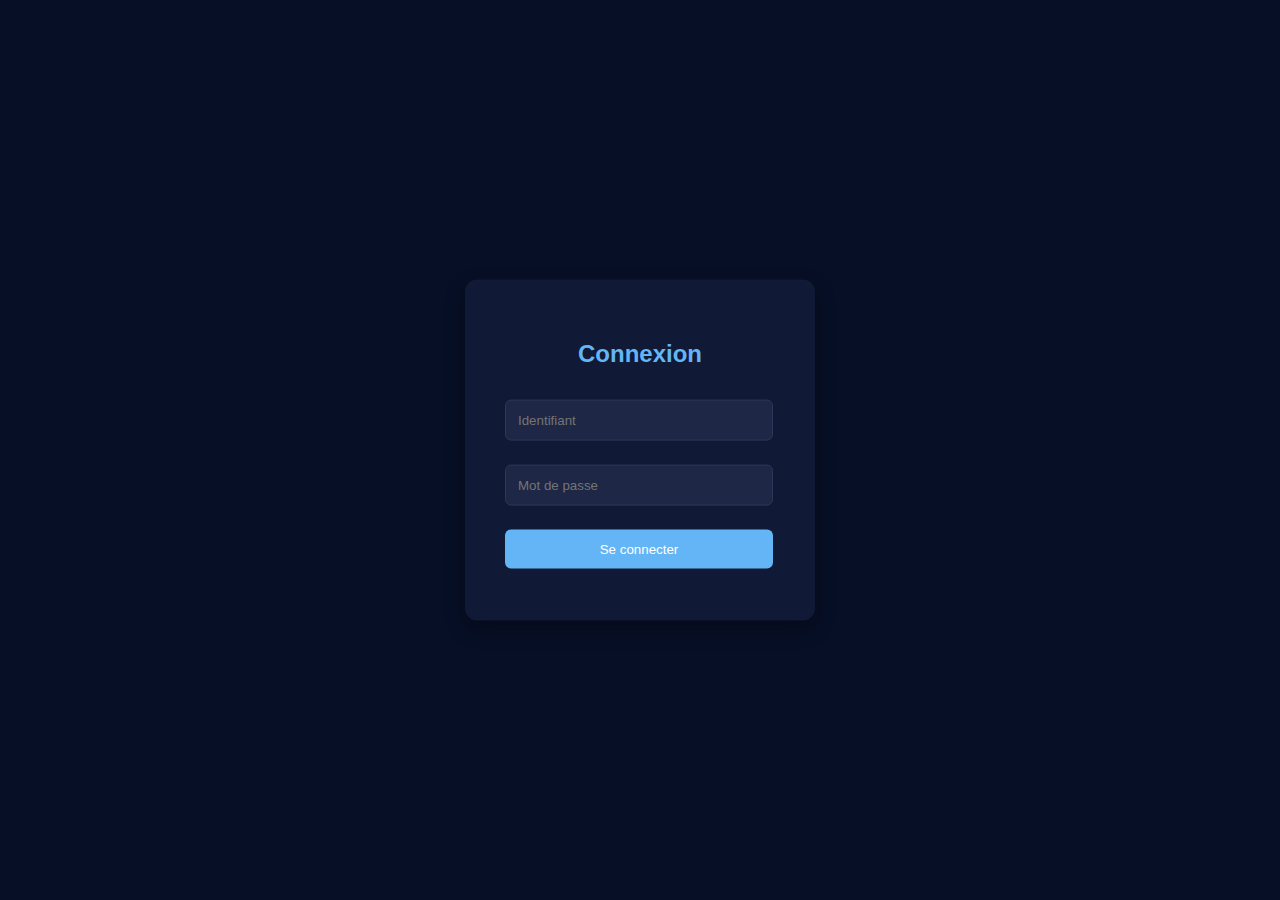
<file: login.html>
<!DOCTYPE html>
<html lang="fr">
<head>
    <meta charset="UTF-8">
    <meta name="viewport" content="width=device-width, initial-scale=1.0">
    <title>Connexion</title>
    <link rel="stylesheet" href="styles.css">
</head>
<body>
    <div id="login">
        <h2>Connexion</h2>
        <input type="text" id="username" placeholder="Identifiant">
        <input type="password" id="password" placeholder="Mot de passe">
        <button onclick="login()">Se connecter</button>
    </div>

    <script src="login.js"></script>
</body>
</html>
</file>
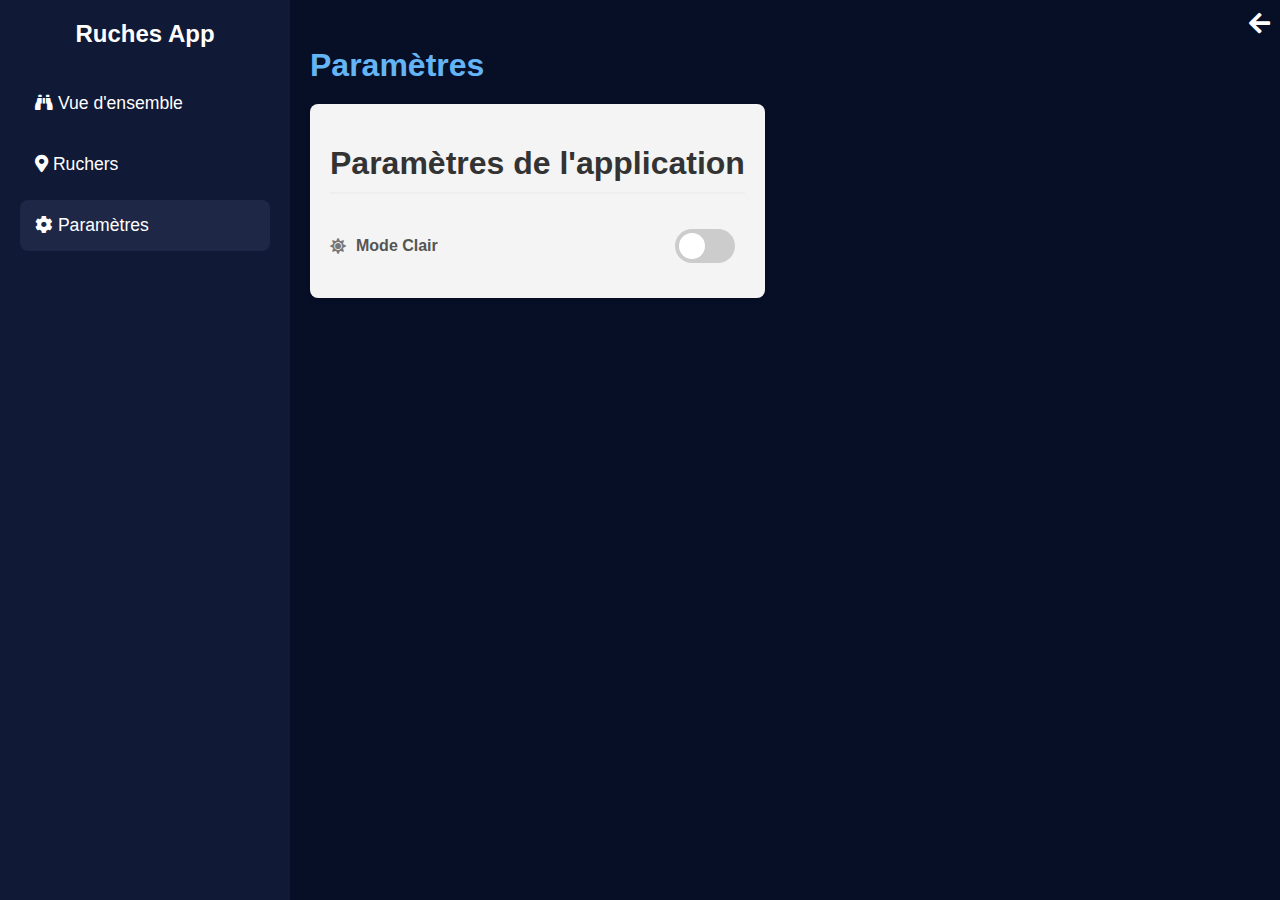
<file: parametres.html>
<!DOCTYPE html>
<html lang="fr">
<head>
    <meta charset="UTF-8">
    <meta name="viewport" content="width=device-width, initial-scale=1.0">
    <title>Paramètres</title>
    <link rel="stylesheet" href="styles.css">
    <link rel="stylesheet" href="parametres.css">
    <link rel="stylesheet" href="https://cdnjs.cloudflare.com/ajax/libs/font-awesome/5.15.3/css/all.min.css">
</head>
<body>
    <div class="dashboard-container">
        <aside class="sidebar">
            <div class="logo">Ruches App</div>
            <a href="index.html" class="return-home"><i class="fas fa-arrow-left"></i></a>
            <nav>
                <a href="index.html"><i class="fas fa-binoculars"></i> Vue d'ensemble</a>
                <a href="ruchers.html"><i class="fas fa-map-marker-alt"></i> Ruchers</a>
                <a href="parametres.html" class="active"><i class="fas fa-cog"></i> Paramètres</a>
            </nav>
        </aside>
        <main class="main-content">
            <header>
                <h2>Paramètres</h2>
            </header>
            <div class="main-content-wrapper">
                <section class="settings-section">
                    <h1>Paramètres de l'application</h1>
                    <div class="setting-item theme-switch-wrapper">
                        <label for="theme-toggle-checkbox"><i class="fas fa-sun"></i> Mode Clair</label>
                        <label class="theme-switch">
                            <input type="checkbox" id="theme-toggle-checkbox">
                            <span class="slider round"></span>
                        </label>
                    </div>
                </section>
            </div>
        </main>
    </div>
    <script src="parametres.js"></script>
</body>
</html>
</file>
<file: styles.css>
body {
    margin: 0;
    font-family: 'Segoe UI', Tahoma, Geneva, Verdana, sans-serif;
    background-color: #070f26;
    color: #333;
    overflow-x: hidden; /* Empêche le défilement horizontal par défaut */
}

.dashboard-container {
    display: flex;
    height: 100vh;
}

.sidebar {
    min-width: 250px; /* Largeur minimale */
    max-width: 400px; /* Largeur maximale */
    background-color: #101935;
    color: white;
    padding: 20px;
}

.sidebar .logo {
    font-size: 1.5em;
    font-weight: bold;
    margin-bottom: 30px;
    text-align: center; /* Centrer le logo */
}

.sidebar nav a {
    display: block;
    padding: 15px;
    margin-bottom: 10px;
    color: white;
    text-decoration: none;
    border-radius: 8px;
    transition: background-color 0.3s ease;
    font-size: 1.1em;
}

.sidebar nav a.active, .sidebar nav a:hover {
    background-color: #1e2746;
}

.main-content {
    flex-grow: 1;
    padding: 20px;
}

.main-content header {
    margin-bottom: 20px;
}

.main-content header h2 {
    font-size: 2em;
    color: #64b5f6;
    margin-bottom: 20px;
}

.main-content-wrapper {
    display: flex;
    gap: 20px;
}

.grid-container {
    flex: 1;
    display: flex;
    flex-direction: column;
    gap: 20px;
}

.data-container {
    flex: 0 0 33%;
    display: flex;
    justify-content: space-between;
    padding: 20px;
    gap: 20px;
    background-color: transparent;
    border-radius: 10px;
}

.data-card {
    color: white;
    display: flex;
    flex-direction: column;
    flex-wrap: wrap;
    justify-content: space-between;
    flex: 1;
    background-color: #2c3859;
    border-radius: 12px;
    box-shadow: 0 4px 8px rgba(0, 0, 0, 0.1);
    padding: 20px;
    text-align: center;
}

.data-icon {
    font-size: 2em; /* Taille de l'icône */
    margin-bottom: 10px;
}

.data-value {
    font-size: 1.8em;
    font-weight: bold;
    margin-bottom: 5px;
}

.data-label {
    font-size: 1.1em;
    color: white;
    margin-bottom: 5px;
}

.data-percentage {
    font-size: 0.9em;
    color: #64b5f6;
}

.data-container .grid-item {
    flex: 1;
    background-color: white;
    padding: 15px; /* Réduction du padding */
    border-radius: 8px;
    box-shadow: 0 4px 8px rgba(0, 0, 0, 0.1);
    aspect-ratio: 1 / 1;
    display: flex;
    flex-direction: column;
    justify-content: center;
    align-items: center;
    max-height: 100%;
}

.general-graph {
    flex: 0 0 33%;
    background-color: #42a5f5;
}

#tempChart {
    width: 100%;
    height: 200px;
}

#humidity, #couvercle {
    margin-top: 10px;
}

button {
    background-color: #64b5f6;
    color: white;
    padding: 10px 15px;
    border: none;
    border-radius: 6px;
    cursor: pointer;
    transition: background-color 0.3s ease;
}

button:hover {
    background-color: #42a5f5;
}

.grid-item h3 {
    color: #64b5f6;
    margin-bottom: 10px; /* Réduction de la marge inférieure */
    font-size: 1.1em; /* Réduction de la taille de la police */
}

.grid-item p {
    font-size: 0.9em; /* Réduction de la taille de la police */
    color: #555;
}

#login {
    color: white;
    background: #101935;
    padding: 40px;
    border-radius: 12px;
    box-shadow: 0 8px 20px rgba(0, 0, 0, 0.3);
    width: 350px;
    max-width: 90%;
    box-sizing: border-box;
    position: absolute;
    top: 50%;
    left: 50%;
    transform: translate(-50%, -50%);
}

#login h2 {
    text-align: center;
    margin-bottom: 20px;
    color: #64b5f6;
}

#login input, #login button {
    margin: 12px 0;
    padding: 12px;
    width: calc(100% - 2px);
    border: none;
    border-radius: 6px;
    box-sizing: border-box;
}

#login input {
    background-color: #1e2746;
    color: white;
    border: 1px solid #2c3859;
}

#login input:focus {
    outline: none;
    border-color: #64b5f6;
    box-shadow: 0 0 5px rgba(100, 181, 246, 0.5);
}

#login button {
    background-color: #64b5f6;
    color: white;
    cursor: pointer;
    transition: background-color 0.3s ease;
}

#login button:hover {
    background-color: #42a5f5;
}

#app {
    display: none;
}

#ruchers-container {
    display: flex;
    flex-wrap: wrap;
    gap: 20px; /* Espace entre les cartes */
}


.rucher-list {
    display: flex;
    flex-wrap: wrap;
    gap: 20px; /* Espace entre les cartes */
    flex: 1; /* Permet de prendre l'espace disponible */
}

.index-list {
    overflow-y: auto; /* Ajoute une barre de défilement verticale si nécessaire */
    max-height: 600px; /* Définissez une hauteur maximale pour index.html */
}

.ruchers-list {
    overflow: hidden; /* Supprime la barre de défilement pour ruchers.html */
}

.rucher-list .data-card {
    flex-grow: 1; /* Permet aux cartes de s'étirer */
    flex-basis: 0; /* Assure que les cartes prennent la même largeur */
    min-width: 250px; /* Largeur minimale des cartes */
    padding: 20px;
    border-radius: 8px;
    box-shadow: 0 2px 4px rgba(0, 0, 0, 0.1);
    color: white;
}

.rucher-list h1 {
    width: 100%; /* Le titre prend toute la largeur */
    color: white;
    text-align: center;
}

.data-card.critical .data-icon i {
    color: red; /* Icône rouge */
}

.temp-icon {
    color: orange;
}

.humidity-icon {
    color: aqua;
}

.user-profile {
    position: absolute;
    top: 10px;
    right: 10px;
    display: flex;
    align-items: center;
    gap: 10px;
    color: white;
}

.profile-image-container {
    position: relative;
    width: 40px;
    height: 40px;
}

.profile-image {
    width: 100%;
    height: 100%;
    border-radius: 50%;
    object-fit: cover;
}


.online-indicator {
    position: absolute;
    bottom: 0;
    right: 0;
    width: 12px;
    height: 12px;
    background-color: green;
    border-radius: 50%;
    border: 2px solid white;
}

.username {
    cursor: pointer; /* Ajoute un curseur de pointeur */
}

.return-home {
    position: absolute;
    top: 10px;
    right: 10px;
    color: white; /* Ou toute autre couleur qui convient à votre design */
    font-size: 1.5em; /* Ajustez la taille de l'icône si nécessaire */
}

.profile-info{
    color: white;
    background-color: #4b5a83;
    padding: 10px;
    margin-top: 10px;
    border-radius: 10px;
}

/* ... (Vos styles CSS existants) ... */

.ruche-list {
    flex: 1;
    margin-right: 20px;
}

.ruche-list h1 {
    color: white;
    text-align: center;
}

.rucher-card {
    display: flex;
    flex-direction: column;
    justify-content: space-between;
    width: 200px;
    height: 200px;
    padding: 20px;
    margin-bottom: 20px;
    color: #ffffff;
    border-radius: 20px;
    box-shadow: 0 4px 8px rgba(0, 0, 0, 0.1);
}

.rucher-card h3 {
    margin-top: 0;
}

.ruche-card {
    width: 200px;
    height: 200px;
    padding: 15px;
    margin-bottom: 15px;
    color: white;
    border-radius: 20px;
    cursor: pointer; /* Change le curseur en pointeur */

}

.ruche-card h4 {
    display: flex;
    align-items: center;
    justify-content: space-between;
    margin: 0;
}

.ruche-card h4 i {
    font-size: 3em; /* Agrandir l'icône */
    margin-left: 10px; /* Ajouter une marge entre le titre et l'icône */
    vertical-align: middle; /* Aligner verticalement l'icône avec le texte */
}

.ruche-card p i {
    margin-right: 5px;
}

.ruche-card p i.fa-check-circle {
    color: green;
}

.ruche-card p i.fa-times-circle {
    color: red;
}

#ruches-grid-container {
    overflow-y: auto; /* Ajoute une barre de défilement verticale si nécessaire */
    max-height: 600px; /* Définissez une hauteur maximale pour index.html */
    display: flex;
    gap: 40px;
    flex-wrap: wrap;
    width: 50%;
}
#ruches-grid-container2 {
    display: flex;
    gap: 40px;
    flex-wrap: wrap;
    width: 50%;
    height: 40%;
}

.ruche-grid{
    display: flex;
}

.main-content-wrapper-graph {
    height: 100vh; /* Définit la hauteur de l'élément parent à 100 % de la hauteur de la fenêtre */
}

.ruche-graphs {
    display: flex;
    flex-direction: column;
    height: 40%; /* Prend 80 % de la hauteur de l'élément parent */
    width: 90%;
}

.period-selector {
    margin-bottom: 40px;
}

#add-ruche-icon {
    margin-left: 10px; /* Ajoute un espace entre le titre et l'icône */
    font-size: 1.2em; /* Augmente la taille de l'icône */
    color: #007bff; /* Couleur de l'icône (bleu par défaut) */
    cursor: pointer; /* Change le curseur en pointeur pour indiquer que l'icône est cliquable */
}

#add-ruche-icon:hover {
    color: #0056b3; /* Change la couleur de l'icône au survol */
}

.modal {
    display: none; /* Masquer la fenêtre modale par défaut */
    position: fixed; /* Positionner la fenêtre modale par-dessus le contenu */
    z-index: 1; /* S'assurer que la fenêtre modale est au-dessus des autres éléments */
    left: 0;
    top: 0;
    width: 100%;
    height: 100%;
    overflow: auto; /* Activer la barre de défilement si le contenu est trop grand */
    background-color: rgba(0, 0, 0, 0.4); /* Arrière-plan semi-transparent */
}

.modal-content {
    background-color: #fefefe;
    margin: 15% auto; /* Centrer la fenêtre modale */
    padding: 20px;
    border: 1px solid #888;
    width: 50%; /* Définir la largeur de la fenêtre modale */
}

.close {
    color: #aaa;
    float: right;
    font-size: 28px;
    font-weight: bold;
}

.close:hover,
.close:focus {
    color: black;
    text-decoration: none;
    cursor: pointer;
}

/* styles.css */

/* ... (Vos styles CSS existants pour le mode sombre) ... */

/* Styles pour le mode clair */
body.light-mode {
    background-color: #f4f4f4; /* Arrière-plan clair */
    color: #333; /* Texte sombre */
}

body.light-mode .sidebar {
    background-color: #e0e0e0; /* Sidebar claire */
    color: #333;
}

body.light-mode .sidebar .logo {
    color: #222;
}

body.light-mode .sidebar nav a {
    color: #555;
}

body.light-mode .sidebar nav a.active,
body.light-mode .sidebar nav a:hover {
    background-color: #d0d0d0;
    color: #222;
}

body.light-mode .main-content {
    background-color: #f9f9f9; /* Contenu principal clair */
    color: #333;
}

body.light-mode header {
    color: #333;
}

body.light-mode .data-card {
    color: #333;
    background-color: #fff; /* Carte de données claire */
    box-shadow: 0 4px 8px rgba(0, 0, 0, 0.15);
}

body.light-mode .data-label {
    color: #555;
}

body.light-mode button {
    background-color: #007bff; /* Bouton clair */
    color: white;
}

body.light-mode button:hover {
    background-color: #0056b3;
}

body.light-mode #login {
    color: #333;
    background: #f0f0f0;
    box-shadow: 0 8px 20px rgba(0, 0, 0, 0.1);
}

body.light-mode #login h2 {
    color: #007bff;
}

body.light-mode #login input {
    background-color: #e0e0e0;
    color: #333;
    border: 1px solid #ccc;
}

body.light-mode #login input:focus {
    border-color: #007bff;
    box-shadow: 0 0 5px rgba(0, 123, 255, 0.5);
}

body.light-mode .rucher-list h1,
body.light-mode .ruche-list h1 {
    color: #333;
}

body.light-mode .rucher-card h3 {
    color: #333; /* Assurez-vous que le texte reste lisible en mode clair */
}

body.light-mode .ruche-card {
    color: #333; /* Assurez-vous que le texte reste lisible en mode clair */
    background-color: #fff;
    box-shadow: 0 2px 4px rgba(0, 0, 0, 0.1);
}

body.light-mode #add-ruche-icon {
    color: #007bff;
}

body.light-mode #add-ruche-icon:hover {
    color: #0056b3;
}

body.light-mode .modal-content {
    background-color: #fff;
    color: #333;
    border: 1px solid #ccc;
}

body.light-mode .close {
    color: #555;
}

body.light-mode .close:hover,
body.light-mode .close:focus {
    color: #000;
}

body.light-mode .username {
    color: #333; /* Exemple : Couleur du texte sombre en mode clair */
    /* Vous pouvez ajouter d'autres styles spécifiques au mode clair pour .username ici */
}

/* ... Ajoutez ici les styles pour tous les autres éléments de votre site en mode clair ... */
/* profil.css (ou styles.css) */

/* Styles existants pour le profil (si vous en avez) */

.profile-section {
    padding: 20px;
    background-color: #2c3859; /* Couleur d'arrière-plan de la section */
    border-radius: 8px;
    box-shadow: 0 2px 4px rgba(0, 0, 0, 0.1);
    margin-bottom: 20px; /* Ajout de marge en bas pour l'exemple */
}

.profile-section h1 {
    color: white;
    margin-bottom: 20px;
    border-bottom: 2px solid #eee;
    padding-bottom: 10px;
}

.profile-container {
    display: flex;
    gap: 20px; /* Espace entre les deux divs */
    align-items: flex-start; /* Aligner les divs en haut */
}

.profile-details {
    background-color: #4b5a83;
    padding: 20px;
    border-radius: 8px;
    box-shadow: 0 2px 4px rgba(0, 0, 0, 0.1);
    flex: 1; /* Prend l'espace disponible */
}

.profile-image-container {
    position: relative;
    width: 60px; /* Reduced image container size */
    height: 60px; /* Reduced image container size */
    border-radius: 40%;
    overflow: hidden;
    margin-bottom: 10px; /* Adjust margin if needed */
}

.profile-image {
    width: 80%;
    height: 80%;
    object-fit: cover;
}

.online-indicator {
    position: absolute;
    bottom: 8px; /* Adjust to move it slightly below the edge */
    right: 12px;  /* Adjust to move it slightly to the right edge */
    width: 12px;
    height: 12px;
    background-color: green;
    border-radius: 50%;
    border: 2px solid white; /* The white outline you mentioned */
}

.profile-info p {
    margin-bottom: 8px;
    color: white;
}

.profile-info strong {
    font-weight: bold;
    color: white;
}

.rucher-stats {
    background-color: #4b5a83;
    padding: 20px;
    border-radius: 8px;
    box-shadow: 0 2px 4px rgba(0, 0, 0, 0.1);
    flex: 1; /* Prend l'espace disponible */
}

.rucher-stats h3 {
    color: white;
    margin-top: 0;
    margin-bottom: 15px;
    border-bottom: 1px solid #eee;
    padding-bottom: 10px;
}

.rucher-stats p {
    color: white;
    margin-bottom: 8px;
}

@media (max-width: 1092px) {
    .rucher-card {
        display: flex;
        flex-direction: column;
        justify-content: space-between;
        width: 40%;
        height: 200px;
        padding: 20px;
        margin-bottom: 20px;
        color: #ffffff;
        border-radius: 20px;
        box-shadow: 0 4px 8px rgba(0, 0, 0, 0.1);
    }
}

/* Media Query pour les écrans de taille tablette et plus petits (max-width: 992px) */
@media (max-width: 992px) {
    body {
        overflow-x: hidden; /* Empêche le défilement horizontal sur le corps */
    }
    .dashboard-container {
        flex-direction: column;
        height: auto;
    }

    .sidebar {
        min-width: 250px; /* Largeur minimale */
        max-width: 100%; /* Largeur maximale */
        margin-bottom: 20px;
        padding: 15px;
        display: flex;
        justify-content: space-around;
        align-items: center;
        flex-direction: row;
        order: 1; /* Placer la sidebar en première position */
    }

    /* Modification de .user-profile pour les écrans plus petits */
    .user-profile {
        position: static; /* Retirer le positionnement absolu */
        display: flex;
        justify-content: center; /* Centrer horizontalement */
        align-items: center;
        gap: 10px;
        color: white;
        padding: 10px 0; /* Ajouter un peu de marge verticale */
        margin-bottom: 15px; /* Ajouter de l'espace en dessous */
        background-color: rgba(0, 0, 0, 0.3); /* Ajouter un arrière-plan subtil si nécessaire */
        border-radius: 5px;
        order: 0; /* Le placer avant la sidebar par défaut dans le flux de colonne */
    }

    .sidebar .logo {
        margin-bottom: 0;
    }

    .sidebar nav {
        display: flex;
        width: 70%;
        justify-content: space-around;
    }

    .sidebar nav a {
        padding: 10px;
        margin-bottom: 0;
        font-size: 0.9em;
        text-align: center;
    }

    .main-content {
        padding: 15px;
        order: 3; /* Placer le contenu principal en troisième position */
    }

    .main-content-wrapper {
        flex-direction: column;
    }

    .data-container {
        flex-direction: column;
        flex: 0 0 auto;
    }

    .data-container .data-card {
        margin-bottom: 15px;
    }

    .grid-container {
        flex-direction: column;
    }

    .general-graph {
        flex: 0 0 auto;
        margin-bottom: 20px;
    }

    #ruches-grid-container,
    #ruches-grid-container2 {
        width: 100%;
    }

    .ruche-grid {
        flex-direction: column;
    }

    .ruche-list {
        margin-right: 0;
        margin-bottom: 20px;
    }

    #ruchers-container > * { /* Cibler les enfants directs */
        width: 100%; /* Faire en sorte que les enfants prennent toute la largeur */
        box-sizing: border-box; /* Inclure padding et border dans la largeur */
    }

    

    /* Styles pour le profile-container en dessous de la sidebar */
    .profile-container {
        flex-direction: column;
        align-items: center;
        text-align: center;
        margin-bottom: 20px;
        order: 2; /* Placer le conteneur de profil en deuxième position */
    }

    .profile-image-container {
        margin-right: 0;
        margin-bottom: 15px;
        width: 100px;
        height: 100px;
    }

    .profile-info {
        text-align: center;
    }
}

/* Media Query pour les écrans de smartphone (max-width: 576px) */
@media (max-width: 576px) {
    body {
        overflow-x: hidden; /* Empêche le défilement horizontal sur le corps */
    }
    .sidebar {
        flex-direction: column;
    }

    .sidebar nav {
        width: 90%;
        flex-direction: column;
    }

    .sidebar nav a {
        margin-bottom: 5px;
        font-size: 0.95em;
        text-align: center;
    }

    .profile-image-container {
        width: 80px;
        height: 80px;
    }

    .profile-info p {
        font-size: 0.9em;
    }

    .user-profile {
        /* Vous pouvez faire d'autres ajustements pour les smartphones ici si nécessaire */
        font-size: 0.9em;
        gap: 5px;
    }

    .profile-image-container {
        width: 50px;
        height: 50px;
    }
}

/* Media Query pour les très petits écrans (max-width: 360px) */
@media (max-width: 360px) {
    body {
        overflow-x: hidden; /* Empêche le défilement horizontal sur le corps */
    }
    .sidebar .logo {
        font-size: 1.2em;
    }

    .sidebar nav a {
        font-size: 0.9em;
    }

    .main-content header h2 {
        font-size: 1.8em;
    }

    .profile-image-container {
        width: 70px;
        height: 70px;
    }
    .profile-info p {
        font-size: 0.85em;
    }

    .user-profile .username {
        font-size: 0.8em;
    }

    .profile-image-container {
        width: 40px;
        height: 40px;
    }
}
</file>
<file: parametres.css>
/* parametres.css */
.settings-section {
    padding: 20px;
    background-color: #f4f4f4; /* Couleur d'arrière-plan de la section */
    border-radius: 8px;
    box-shadow: 0 2px 4px rgba(0, 0, 0, 0.1);
}

.settings-section h1 {
    color: #333;
    margin-bottom: 20px;
    border-bottom: 2px solid #eee;
    padding-bottom: 10px;
}

.setting-item {
    display: flex;
    justify-content: space-between;
    align-items: center;
    padding: 15px 0;
    border-bottom: 1px solid #ddd;
}

.setting-item:last-child {
    border-bottom: none;
}

.setting-item label {
    font-weight: bold;
    color: #555;
    display: flex;
    align-items: center;
}

.setting-item label i {
    margin-right: 10px;
    color: #777;
}

.setting-item button {
    background-color: #007bff;
    color: white;
    border: none;
    padding: 10px 15px;
    border-radius: 5px;
    cursor: pointer;
    font-size: 1em;
    transition: background-color 0.3s ease;
}

.setting-item button:hover {
    background-color: #0056b3;
}

.theme-switch-wrapper {
    display: flex;
    align-items: center;
}

.theme-switch-wrapper label {
    margin-right: 10px;
}

.theme-switch {
    position: relative;
    display: inline-block;
    width: 60px;
    height: 34px;
}

.theme-switch input {
    opacity: 0;
    width: 0;
    height: 0;
}

.slider {
    position: absolute;
    cursor: pointer;
    top: 0;
    left: 0;
    right: 0;
    bottom: 0;
    background-color: #ccc;
    transition: .4s;
    border-radius: 34px;
}

.slider:before {
    position: absolute;
    content: "";
    height: 26px;
    width: 26px;
    left: 4px;
    bottom: 4px;
    background-color: white;
    transition: .4s;
    border-radius: 50%;
}

input:checked + .slider {
    background-color: #4CAF50; /* Vert activé */
}

input:focus + .slider {
    box-shadow: 0 0 1px #2196F3;
}

input:checked + .slider:before {
    transform: translateX(26px);
}

/* Ajoutez d'autres styles spécifiques aux paramètres ici */
</file>
